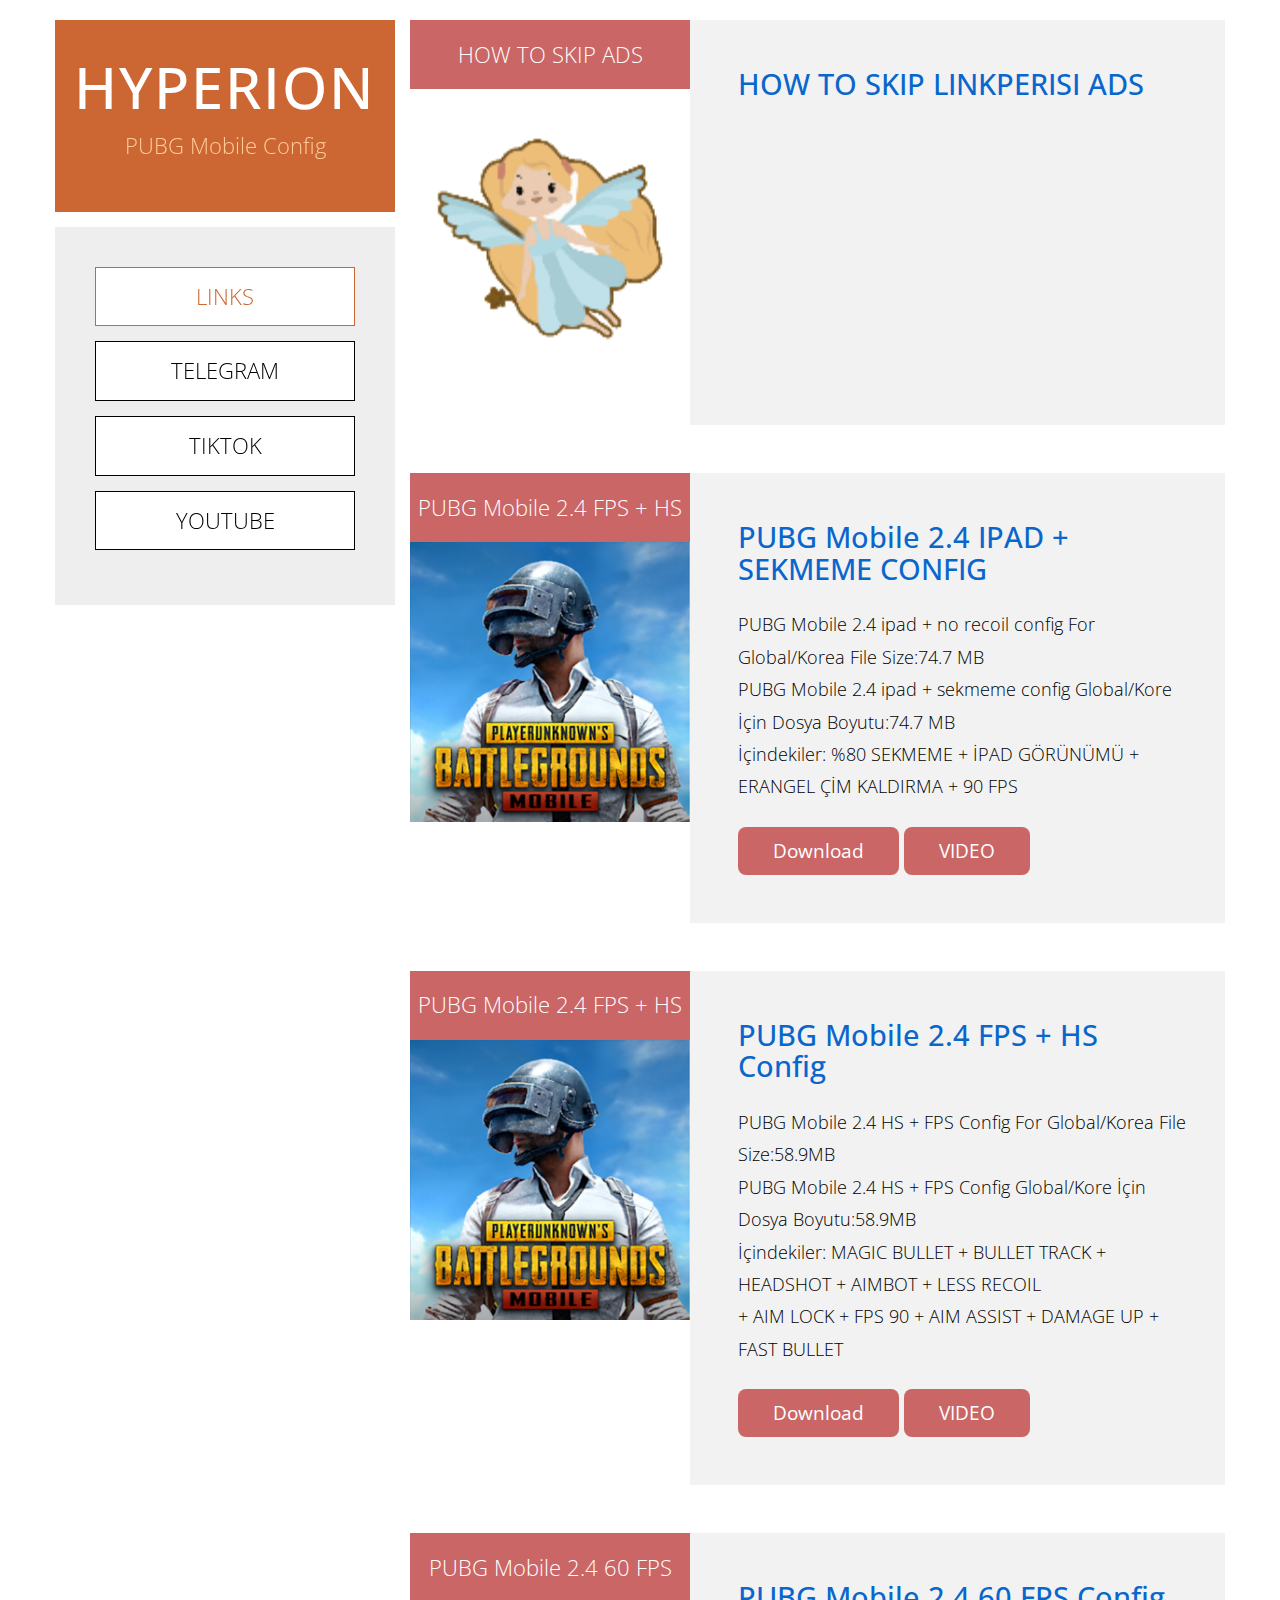
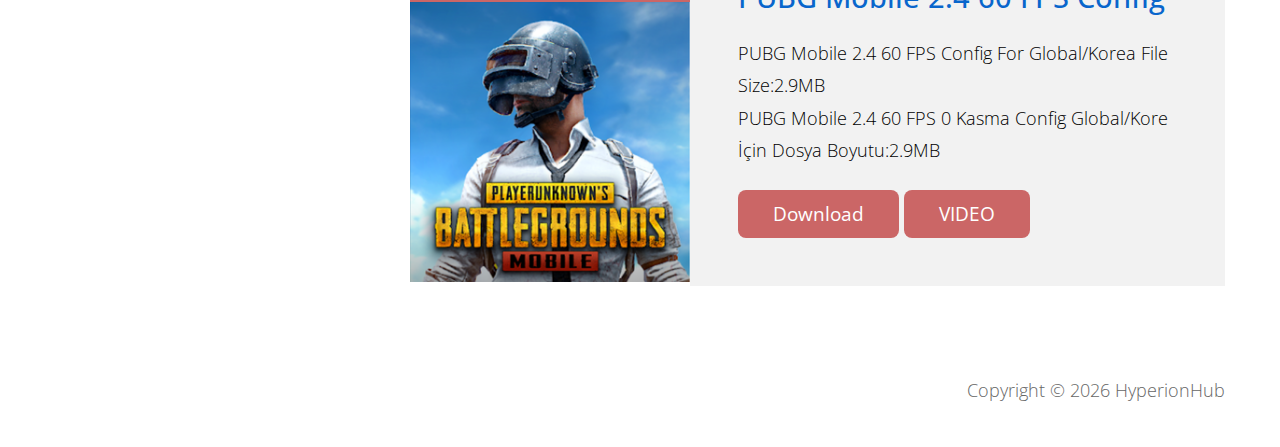
<file: index.html>
<!DOCTYPE html>
<html lang="en">
<head>
    <meta charset="utf-8">
    <meta http-equiv="X-UA-Compatible" content="IE=edge">
    <meta name="viewport" content="width=device-width, initial-scale=1">
    <title>Hyperion Config</title>
<!--

Template 2094 Mason

http://www.tooplate.com/view/2094-mason

-->
    <!-- load stylesheets -->
    <link rel="stylesheet" href="//fonts.googleapis.com/css?family=Open+Sans:300,400">   <!-- Google web font "Open Sans", https://fonts.google.com/ -->
    <link rel="stylesheet" href="font-awesome-4.7.0/css/font-awesome.min.css">           <!-- Font Awesome, http://fontawesome.io/ -->
    <link rel="stylesheet" href="css/bootstrap.min.css">                                 <!-- Bootstrap styles, https://getbootstrap.com/ -->
    <link rel="stylesheet" href="css/tooplate-style.css">                              <!-- Templatemo style -->

    <!-- HTML5 shim and Respond.js for IE8 support of HTML5 elements and media queries -->
    <!-- WARNING: Respond.js doesn't work if you view the page via file:// -->
        <!--[if lt IE 9]>
        <script src="https://oss.maxcdn.com/html5shiv/3.7.2/html5shiv.min.js"></script>
        <script src="https://oss.maxcdn.com/respond/1.4.2/respond.min.js"></script>
        <![endif]-->
    </head>

    <body>
        <div class="container-fluid">
            <div class="tm-body">
                <div class="tm-sidebar sticky">
                    <section id="welcome" class="tm-content-box tm-banner margin-b-15">
                        <div class="tm-banner-inner">
                            <h1 class="tm-banner-title">HYPERION</h1>
                            <p class="tm-banner-subtitle">PUBG Mobile Config</p>                   
                        </div>                    
                    </section>
                    <nav class="tm-main-nav">
                        <ul class="tm-main-nav-ul">
                            <li class="tm-nav-item"><a href="index.html" class="tm-nav-item-link tm-button active">LINKS</a>
                            </li>
                            <li class="tm-nav-item"><a href="https://t.me/hyperionconfig" target="_blank" class="tm-nav-item-link tm-button">TELEGRAM</a>
                            </li>
                            <li class="tm-nav-item"><a href="https://tiktok.com/@hyperionconfig" target="_blank" class="tm-nav-item-link tm-button">TIKTOK</a>
                            </li>
                            <li class="tm-nav-item"><a href="https://www.youtube.com/channel/UChwXharBDN3Ko6_S08uPLkQ" target="_blank" class="tm-nav-item-link tm-button">YOUTUBE</a>
                            </li>
                        </ul>
                    </nav>
                </div>
                
                <div class="tm-main-content">
                    <!-- -------------------------------------------------------------------------- -->
                    <div class="row mb-5">
                        <div class="media tm-flexbox-ie-fix tm-width-ie-fix">
                            <div class="tm-media-img-container">
                                <div class="text-center pt-31 pb-31 tm-timeline-date tm-bg-red">HOW TO SKIP ADS</div>
                                <img class="d-flex img-fluid1" src="img/linkperisi.jpg" width="300" height="300" alt="Generic placeholder image">
                            </div>
                        
                        <div class="media-body tm-flexbox-ie-fix tm-width-ie-fix tm-bg-light-gray">
                            <div class="p-5">
                                <h2 class="mb-4 mt-0 tm-blue-text tm-timeline-item-title">HOW TO SKIP LINKPERISI ADS</h2>
                                <p class="mb-4">
                                    <iframe width="300" height="220" src="https://www.youtube.com/embed/f7x9iiUkTqM" title="YouTube video player" frameborder="0" allow="accelerometer; autoplay; clipboard-write; encrypted-media; gyroscope; picture-in-picture; web-share" allowfullscreen></iframe>
                                </p>
                            </div>                            
                        </div>
                        </div>
                    </div>
                    <!-- -------------------------------------------------------------------------- -->

                    <!-- -------------------------------------------------------------------------- -->
                    <div class="row mb-5">
                        <div class="media tm-flexbox-ie-fix tm-width-ie-fix">
                            <div class="tm-media-img-container">
                                <div class="text-center pt-31 pb-31 tm-timeline-date tm-bg-red">PUBG Mobile 2.4 FPS + HS</div>
                                <img class="d-flex img-fluid" src="img/pubgmobile.png" alt="Generic placeholder image">
                            </div>
                        <div class="media-body tm-flexbox-ie-fix tm-width-ie-fix tm-bg-light-gray">
                            <div class="p-5">
                                <h2 class="mb-4 mt-0 tm-blue-text tm-timeline-item-title">PUBG Mobile 2.4 IPAD + SEKMEME CONFIG</h2>
                                <p class="mb-4">
                                PUBG Mobile 2.4 ipad + no recoil config For Global/Korea  File Size:74.7 MB <br>
                                PUBG Mobile 2.4 ipad + sekmeme config Global/Kore İçin  Dosya Boyutu:74.7 MB <br>
                                İçindekiler: %80 SEKMEME + İPAD GÖRÜNÜMÜ + ERANGEL ÇİM KALDIRMA + 90 FPS
                                </p>
                                
                                <a href = "https://linkperisi.com/go/zyeayr" class="btn btn-primary tm-button-rounded tm-button-red tm-button-no-border tm-button-normal tm-button-timeline">Download</a>
                                <a href="#" class="btn btn-primary tm-button-rounded tm-button-red tm-button-no-border tm-button-normal tm-button-timeline">VIDEO </a>
                            </div>                            
                        </div>
                        </div>
                    </div>
                    <!-- -------------------------------------------------------------------------- -->
                    <!-- -------------------------------------------------------------------------- -->
                    <div class="row mb-5">
                        <div class="media tm-flexbox-ie-fix tm-width-ie-fix">
                            <div class="tm-media-img-container">
                                <div class="text-center pt-31 pb-31 tm-timeline-date tm-bg-red">PUBG Mobile 2.4 FPS + HS</div>
                                <img class="d-flex img-fluid" src="img/pubgmobile.png" alt="Generic placeholder image">
                            </div>
                        <div class="media-body tm-flexbox-ie-fix tm-width-ie-fix tm-bg-light-gray">
                            <div class="p-5">
                                <h2 class="mb-4 mt-0 tm-blue-text tm-timeline-item-title">PUBG Mobile 2.4 FPS + HS Config</h2>
                                <p class="mb-4">
                                PUBG Mobile 2.4 HS + FPS Config For Global/Korea  File Size:58.9MB <br>
                                PUBG Mobile 2.4 HS + FPS Config Global/Kore İçin  Dosya Boyutu:58.9MB <br>
                                İçindekiler: MAGIC BULLET + BULLET TRACK + HEADSHOT + AIMBOT + LESS RECOIL<br>+ AIM LOCK + FPS 90 + AIM ASSIST + DAMAGE UP + FAST BULLET
                                </p>
                                
                                <a href="https://linkperisi.com/go/uqfike" class="btn btn-primary tm-button-rounded tm-button-red tm-button-no-border tm-button-normal tm-button-timeline">Download</a>
                                <a href="#" class="btn btn-primary tm-button-rounded tm-button-red tm-button-no-border tm-button-normal tm-button-timeline">VIDEO </a>
                            </div>                            
                        </div>
                        </div>
                    </div>
                    <!-- -------------------------------------------------------------------------- -->
                    <!-- -------------------------------------------------------------------------- -->
                    <div class="row mb-5">
                        <div class="media tm-flexbox-ie-fix tm-width-ie-fix">
                            <div class="tm-media-img-container">
                                <div class="text-center pt-31 pb-31 tm-timeline-date tm-bg-red">PUBG Mobile 2.4 60 FPS</div>
                                <img class="d-flex img-fluid" src="img/pubgmobile.png" alt="Generic placeholder image">
                            </div>
                        <div class="media-body tm-flexbox-ie-fix tm-width-ie-fix tm-bg-light-gray">
                            <div class="p-5">
                                <h2 class="mb-4 mt-0 tm-blue-text tm-timeline-item-title">PUBG Mobile 2.4 60 FPS Config</h2>
                                <p class="mb-4">
                                PUBG Mobile 2.4 60 FPS Config For Global/Korea  File Size:2.9MB <br>
                                PUBG Mobile 2.4 60 FPS 0 Kasma Config Global/Kore İçin  Dosya Boyutu:2.9MB
                                </p>
                                
                                <a href="https://linkperisi.com/link/00csy4" class="btn btn-primary tm-button-rounded tm-button-red tm-button-no-border tm-button-normal tm-button-timeline">Download</a>
                                <a href="https://youtu.be/eC03uuAmrUU" class="btn btn-primary tm-button-rounded tm-button-red tm-button-no-border tm-button-normal tm-button-timeline">VIDEO </a>
                            </div>                            
                        </div>
                        </div>
                    </div>
                <!-- -------------------------------------------------------------------------- -->
                </div>
            </div>

            <footer class="tm-footer text-right">
                <p>Copyright &copy; <span class="tm-current-year">2022</span> HyperionHub 
                
                </p>
            </footer>
        </div> <!-- container-fluid -->
        
        <!-- load JS files -->        
        <script src="js/jquery-1.11.3.min.js"></script>             <!-- jQuery (https://jquery.com/download/) -->        
        <script>  
    
        $(document).ready(function(){
            // Update the current year in copyright
            $('.tm-current-year').text(new Date().getFullYear());        
        });
    
        </script>
    </body>
    </html>
</file>
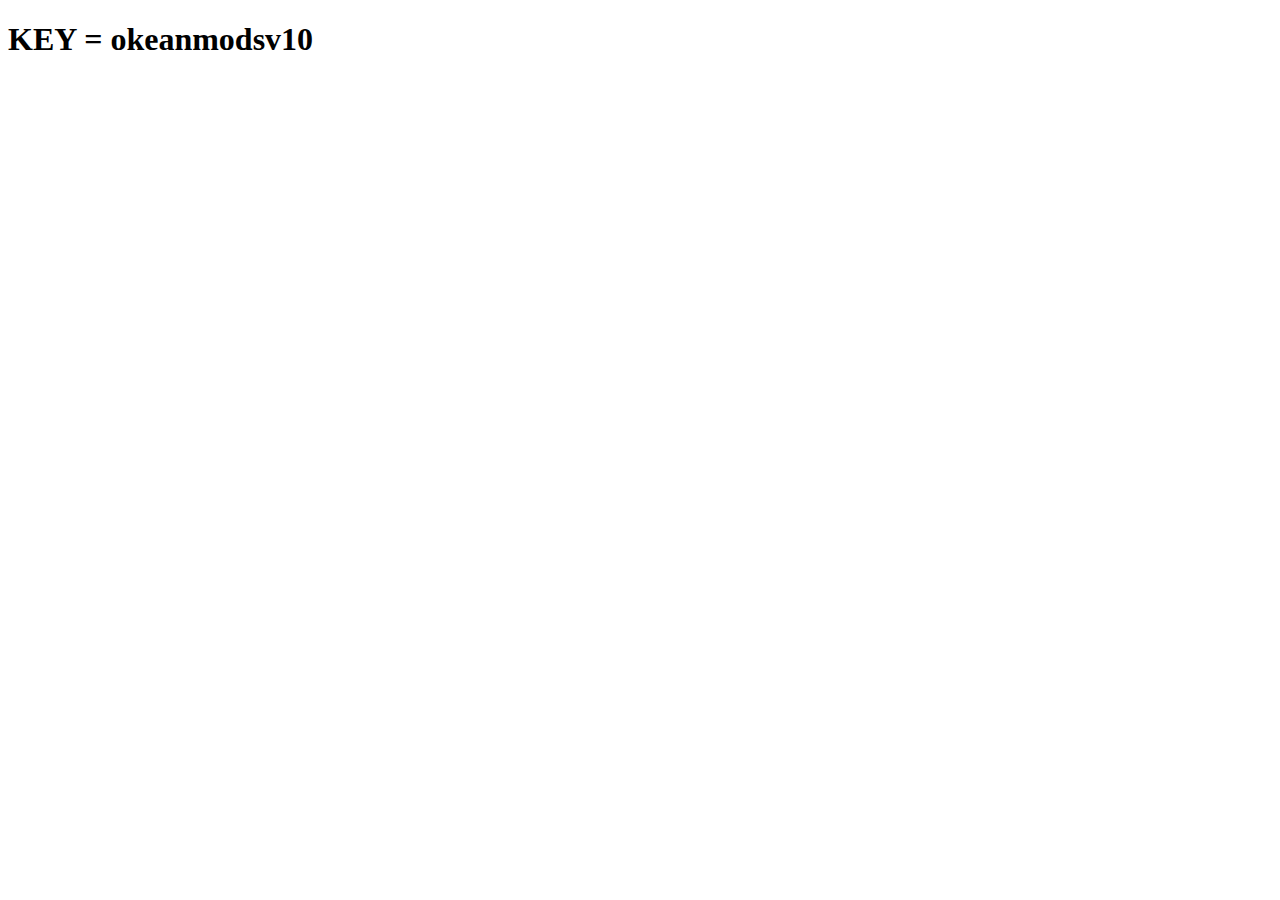
<file: okeanmod.html>
<!DOCTYPE html>
<html lang="en">
<head>
    <meta charset="UTF-8">
    <meta http-equiv="X-UA-Compatible" content="IE=edge">
    <meta name="viewport" content="width=device-width, initial-scale=1.0">
    <title>Document</title>
</head>
<body>
  <h1>KEY = okeanmodsv10 </h1>
</body>
</html>
</file>
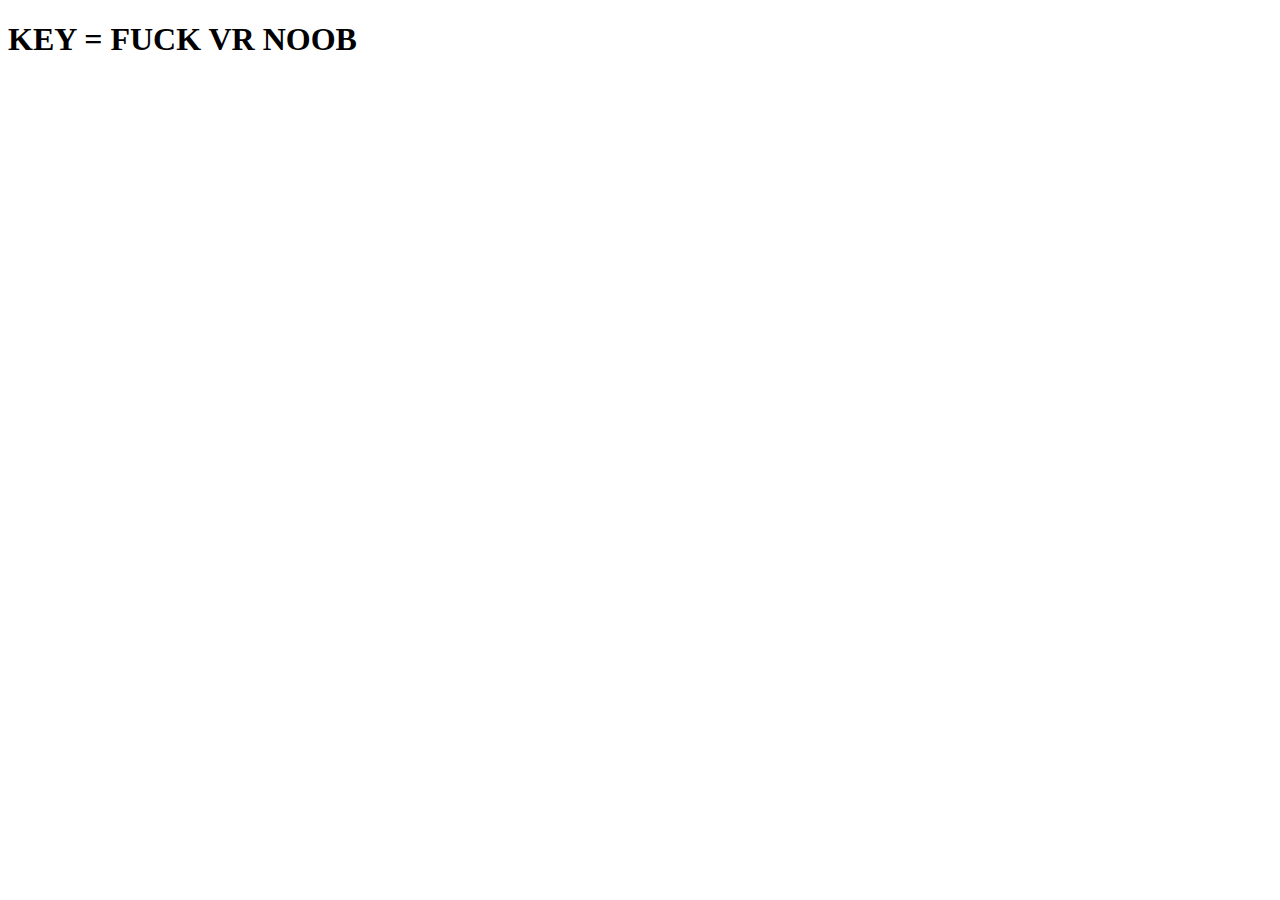
<file: pmlesp1.html>
<!DOCTYPE html>
<html lang="en">
<head>
    <meta charset="UTF-8">
    <meta http-equiv="X-UA-Compatible" content="IE=edge">
    <meta name="viewport" content="width=device-width, initial-scale=1.0">
    <title>Document</title>
</head>
<body>
  <h1>KEY = FUCK VR NOOB</h1>
</body>
</html>
</file>
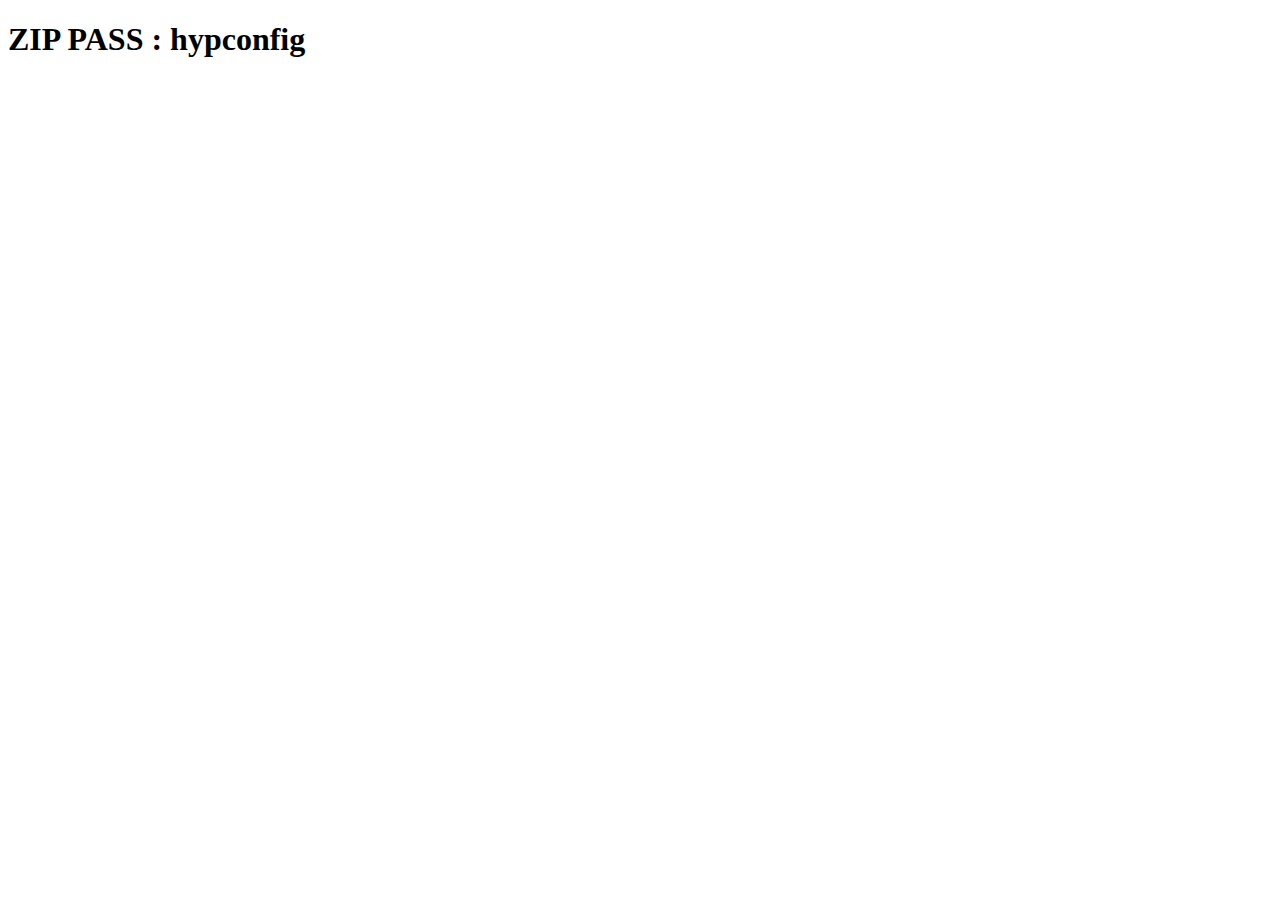
<file: sekmeme2.html>
<!DOCTYPE html>
<html lang="en">
<head>
    <meta charset="UTF-8">
    <meta http-equiv="X-UA-Compatible" content="IE=edge">
    <meta name="viewport" content="width=device-width, initial-scale=1.0">
    <title>Document</title>
</head>
<body>
  <h1>ZIP PASS : hypconfig</h1>
</body>
</html>
</file>
<file: css/tooplate-style.css>
/* 

Template 2094 Mason

http://www.tooplate.com/view/2094-mason

*/

a:focus {
	color: #666;
	outline: none;
}

ul { 
	padding: 0;
	margin: 0; 
}

p { line-height: 1.8; }
p:last-child { margin-bottom: 0; }
h3 { font-size: 1.6rem; }

body {
	color: #000;
	font-family: 'Open Sans', Helvetica, Arial, sans-serif;
	font-size: 18px;
	font-weight: 300;
	overflow-x: hidden;
}

.margin-b-15 { margin-bottom: 15px; }
.margin-b-40 { margin-bottom: 40px; }
.margin-b-50 { margin-bottom: 50px; }
.pt-31 { padding-top: 1.1rem!important; }
.pb-31 { padding-bottom: 1.1rem!important; }
.tm-welcome-img { width: 100%; }
.tm-bg-light-gray { background-color: #F2F2F2; }
.tm-blue-text { color: #0966CC; }
.tm-black-text { color: #000; }
.tm-box-pad { padding: 45px 40px; }
.tm-bordered-box { border: 1px solid #993366; }
.tm-address-box { padding: 35px 30px 10px; }

.tm-sidebar {
	float: none;
	width: 100%;
	max-width: 100%;
	margin-bottom: 20px;
}

.tm-body { 
	margin-top: 20px;
	position: relative;
	overflow-x: hidden;
	overflow-y: auto;
}

.tm-main-nav {
	background-color: #EEEEEE;
	font-size: 1.4rem;
}

.tm-main-nav-ul {
	text-align: center;
	-webkit-box-flex: 1;
	-webkit-flex: 1;
	-ms-flex: 1;
	flex: 1;
	display: -webkit-box;
	display: -webkit-flex;
	display: -ms-flexbox;
	display: flex;
	-webkit-box-orient: vertical;
	-webkit-box-direction: normal;
	-webkit-flex-direction: column;
	-ms-flex-direction: column;
	flex-direction: column;
	-webkit-box-align: center;
	-webkit-align-items: center;
	-ms-flex-align: center;
	align-items: center;
	-webkit-box-pack: center;
	-webkit-justify-content: center;
	-ms-flex-pack: center;
	justify-content: center;
}

.tm-nav-item {
	list-style: none;
	margin-bottom: 15px;
	width: 100%;
}

.tm-nav-item-link {	
	padding: 10px;
	width: 100%;	
}

.tm-nav-item-link:focus { text-decoration: none; }
.tm-orange-text { color: #CC6733; }
.tm-button,
.tm-button:focus {
	background-color: #fff;
	border: 1px solid #000;
	border-radius: 0;
	color: #000;
	display: block;
	-webkit-transition: all 0.3s ease;
	transition: all 0.3s ease;
}

.tm-button:hover,
.tm-button.active {
	background-color: #fff;
	border: 1px solid #CC6733;
	color: #CC6733;
	text-decoration: none;
}

.tm-button-normal {
	cursor: pointer;
	display: inline-block;
	font-size: 1.2rem;
	padding: 15px 50px; 
	-webkit-transition: all 0.3s ease;
	transition: all 0.3s ease; 
}

.tm-button-normal:focus { outline: none; }

.tm-bg-orange { background-color: #CC6733; color:white; }
.tm-button-rounded { border-radius: 8px; padding-top: 12px; padding-bottom: 12px; }
.tm-button-orange { background-color: #CC6733; }
.tm-button-orange:hover,
.tm-button-orange:focus { background-color: #e68d5f; }


/*PEMBE*/
.tm-bg-pink { background-color: #CC6690; }
.tm-button-pink { background-color: #CC6698; }
.tm-button-pink:focus,
.tm-button-pink:hover { background-color: #ff84c0; }
/*PEMBE*/

/*YEŞİİL*/
.tm-button-green { background-color: #349999; }
.tm-button-green:focus,
.tm-button-green:hover { background-color: #43c7c7; }
.tm-bg-green { background-color: #349999; }
/*YEŞİL*/

/*KIRMIZI*/
.tm-bg-red{ background-color: #CB6666; }
.tm-button-red { background-color: #CB6666; }
.tm-button-red:focus,
.tm-button-red:hover { background-color: #f37373; }
/*KIRMIZI*/
.tm-bg-gray { background-color: #666666; }
.tm-button-no-border { border: none; }
.tm-button-gray { 
	background-color: #666666;
	color: white;
	border: none;
	padding: 12px 40px;
}
.tm-button-gray:hover {
	background-color: #999898;
	border: none;
	color: white;
}

.tm-button-timeline { padding-left: 35px; padding-right: 35px; }
.tm-timeline-item-title { font-size: 1.8rem; }
.tm-timeline-date { color:white; font-size: 1.4rem; }

.tm-section-title {
	font-size: 2rem;
	font-weight: 300;
	margin-top: 0;
	margin-bottom: 30px;
}

.tm-banner { padding: 0; }
	
.tm-banner-inner {
	background-color: #CC6733;
	color: white;
	height: 100%;
	padding: 35px 35px 45px;
	text-align: center;
	display: -webkit-box;
	display: -webkit-flex;
	display: -ms-flexbox;
	display: flex;
    -webkit-box-orient: vertical;
    -webkit-box-direction: normal;
    -webkit-flex-direction: column;
        -ms-flex-direction: column;
            flex-direction: column;
    -webkit-box-align: center;
    -webkit-align-items: center;
        -ms-flex-align: center;
            align-items: center;
    -webkit-box-pack: center;
    -webkit-justify-content: center;
        -ms-flex-pack: center;
            justify-content: center;
}

.tm-banner-title { 
	font-size: 3.6rem;
	letter-spacing: 2px; 
	text-transform: uppercase; 
}

.tm-banner-subtitle { 
	color: #FECB99;
	font-size: 1.4rem;
}

.tm-gallery-container {	overflow-y: hidden; }

.grid {
    max-width: 1165px;
	margin: 0 auto;
}

/* clearfix */
.grid:after {
    content: '';
    display: block;
    clear: both;
}

/* fluid 5 columns */
.grid-item { margin: 5px; }

/* Firefox hack 
    https://css-tricks.com/snippets/css/css-hacks-targeting-firefox/
*/
@-moz-document url-prefix() { 
.grid figure {
		margin: 10px 1.1666%;	/* padding-bottom in % not working in FF, so use em instead. */
	}
}

.contact-form {	overflow: hidden; }

.form-control {
	border-radius: 0;
	font-size: 1em;	
}

.form-control:focus {
    border-color: #CC6733;
    box-shadow: inset 0 1px 1px rgba(230, 141, 95, .075), 0 0 8px rgba(230, 141, 95, 0.58);
}

.form-group { margin-bottom: 20px; }

.tm-footer {
	color: #666;
	padding-top: 40px;
	padding-bottom: 40px;
}

#google-map {
    height: 360px;
    width: 100%;    
}

.tm-content-box-home { 
	position: relative; 
	margin-bottom: 63px;
}

.tm-content-box { margin-top: 60px; }
.tm-content-box:first-child { margin-top: 0; }
.tm-box-pad { padding: 35px 20px; }

.tm-flex-center {
	display: -webkit-box;
    display: -webkit-flex;
    display: -ms-flexbox;
    display: flex;
	-webkit-box-align: center;
	-webkit-align-items: center;
	-ms-flex-align: center;
	align-items: center;
	-webkit-box-pack: center;
	-webkit-justify-content: center;
	-ms-flex-pack: center;
	justify-content: center;
}

.tm-about-text { max-width: 575px; }
.media { display: block; }
.media-body { height: auto; }
.tm-flexbox-ie-fix { flex: 1 1 auto; }
.tm-width-ie-fix { width: 100%; }
address { line-height: 2; }
.tm-media-img-container, .tm-media-img-container img { width: 100%; }

.grid {
	position: relative;
	margin: -1.5rem auto;
	list-style: none;
	text-align: center;	
}

@media (min-width: 524px) {	
	/* Firefox hack 
https://css-tricks.com/snippets/css/css-hacks-targeting-firefox/
	*/
	@-moz-document url-prefix() { 
.grid figure {
			margin: 8px 1%;	/* padding-bottom in % not working in FF, so use em instead. */
		}
	}
}

@media (min-width: 640px) {
	.media { display: flex; }
	.tm-media-img-container, .tm-media-img-container img { width: auto; }
	.tm-media-img-container img { max-width: 280px; }
}

@media (min-width: 800px) {
	.tm-section-title { margin-bottom: 30px; }
	.tm-box-pad { padding: 45px 40px; }

	/* Firefox hack 
https://css-tricks.com/snippets/css/css-hacks-targeting-firefox/
	*/
	@-moz-document url-prefix() { 
.grid figure {
			margin: 10px 1.1666%;	/* padding-bottom in % not working in FF, so use em instead. */
		}
	}
}

@media (min-width: 992px) {
	.container-fluid { max-width: 992px; }
	.tm-sidebar {
		float: left;
		width: 260px;
	}

	.tm-sidebar.sticky {
		position: fixed;
		top: 20px;
	}

	.tm-main-content { margin-left: 290px; }
	.tm-box-pad { padding: 30px; }
	.grid { margin: -1.5rem auto -1.5rem 0;	}
}

@media (min-width: 1200px) {
	.container-fluid { max-width: 1200px; }
	.tm-sidebar { width: 340px;	}
	.tm-nav-item-link { padding: 12px; }
	.tm-main-content { margin-left: 370px; }
	.tm-section-title { margin-bottom: 20px; }
	.tm-box-pad { padding: 45px; }	
}

@media (min-width: 1400px) {
	.container-fluid { max-width: 1605px; }
	.tm-sidebar { width: 360px; }
	.media-body { height: 348px; }
	.tm-main-content { margin-left: 415px; }
	.tm-section-title { margin-bottom: 30px; }
}

.tm-main-nav { 
	display: -webkit-box; 
	display: -webkit-flex; 
	display: -ms-flexbox; 
	display: flex;
	height: 100%;
	padding: 40px;
}

@media screen and (max-width: 564px) {
	.tm-banner-title { font-size: 2.8em; }
}
</file>
